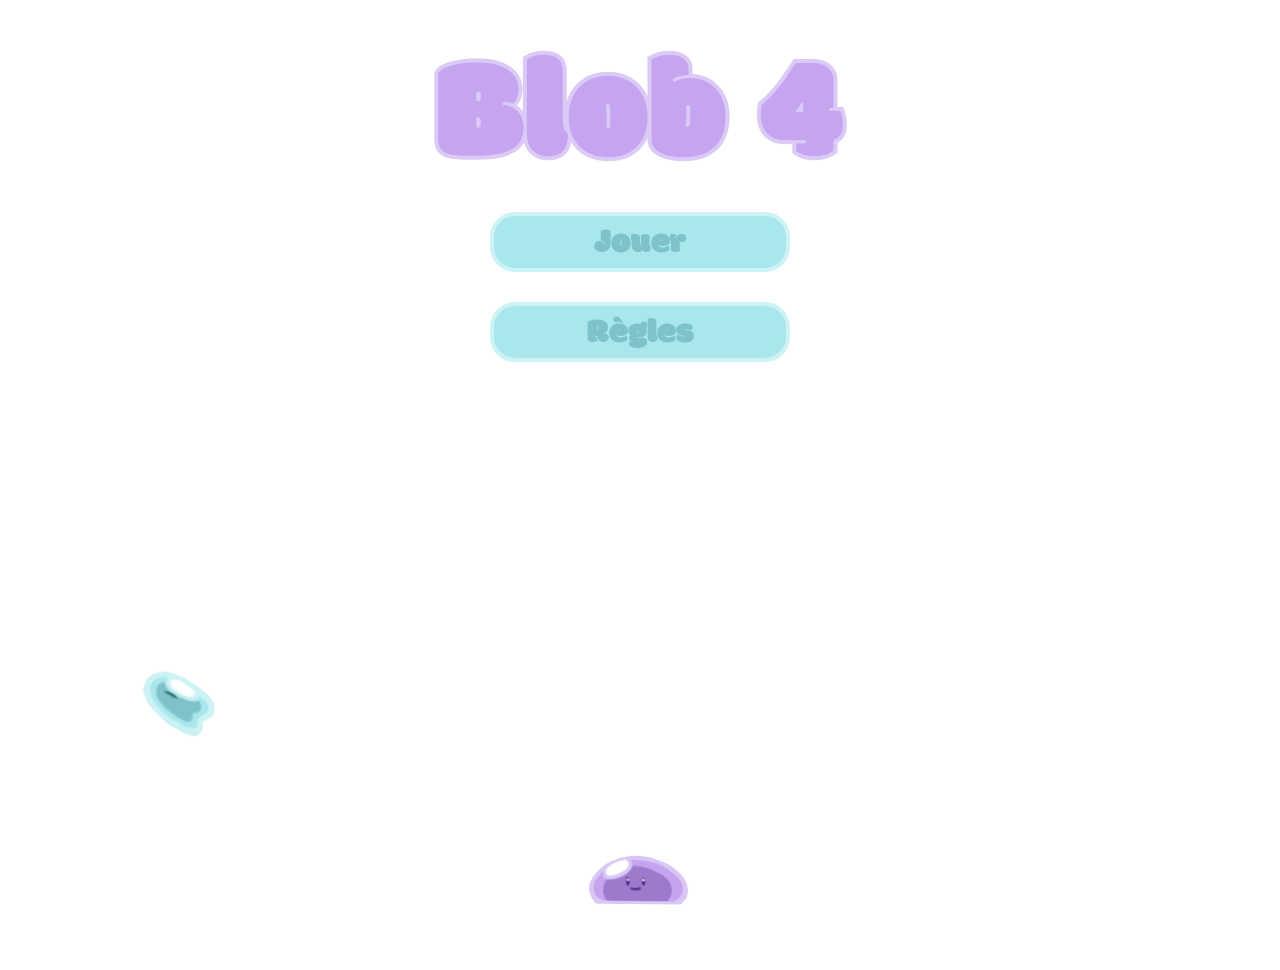
<file: index.html>
<!doctype html>
<html>
<head>
    <meta charset="UTF-8"/>
    <title>Puissance 4</title>
    <link rel="stylesheet" href="css/style.css" />
    <link href="https://fonts.googleapis.com/css?family=Modak&display=swap" rel="stylesheet">
    <link href="https://fonts.googleapis.com/css?family=McLaren&display=swap" rel="stylesheet">
    <script
      src="https://code.jquery.com/jquery-3.4.1.min.js"
      integrity="sha256-CSXorXvZcTkaix6Yvo6HppcZGetbYMGWSFlBw8HfCJo="
      crossorigin="anonymous">
    </script>
    <script type="text/javascript" src="js/menu.js"></script>
</head>
<body>
    <section>
        <img id="title" src="img/Blob4.png" alt="Titre Blob 4">

        <button class="button" id="play" type="button">Jouer</button>

        <button class="button" id="rules" type="button">Règles</button>

        <img id="blobBondissant" src="img/BlobBondissant.gif" alt="Blob vert qui bondit">

        <img id="blobAccueil" src="img/BlobAccueil.gif" alt="Blob violet">
    </section>
</body>
</html>
</file>
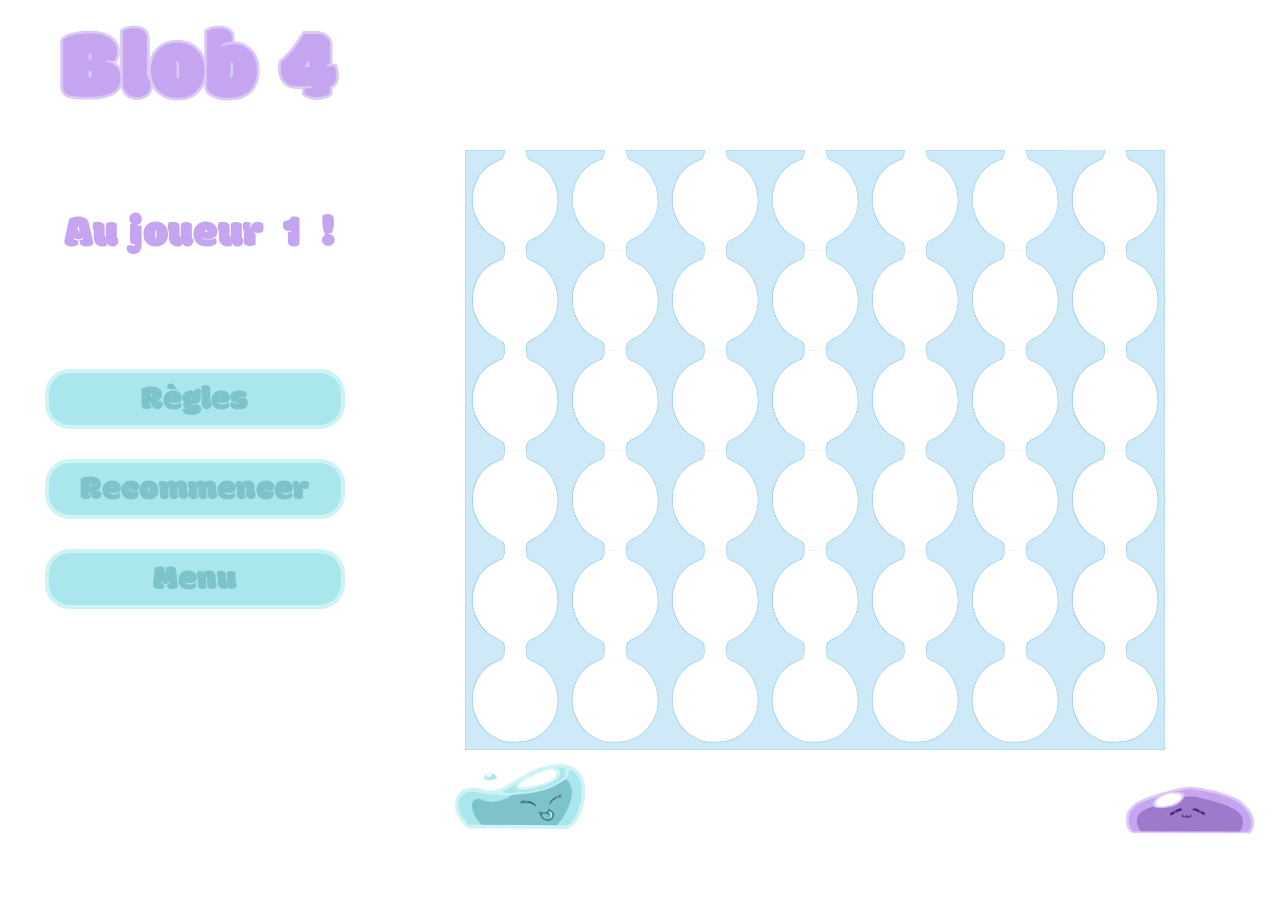
<file: game.html>
<!doctype html>
<html>
<head>
    <meta charset="UTF-8"/>
    <title>Puissance 4</title>
    <link rel="stylesheet" href="css/puissance4.css" />
    <link href="https://fonts.googleapis.com/css?family=Modak&display=swap" rel="stylesheet">
    <script
      src="https://code.jquery.com/jquery-3.4.1.min.js"
      integrity="sha256-CSXorXvZcTkaix6Yvo6HppcZGetbYMGWSFlBw8HfCJo="
      crossorigin="anonymous">
    </script>
    <script type="text/javascript" src="js/game.js"></script>
</head>
<body>
    <section id="buttons">
        <img id="title" src="img/Blob4.png" alt="Titre Blob 4">
        <p>Au joueur &#160;<span id="player"></span>&#160; !</p> 
        <p id="restart"></p>

        <button class="button" id="rules" type="button">Règles</button>
        <button class="button" id="reset" type="button">Recommencer</button>
        <button class="button" id="menu" type="button">Menu</button>

    </section>

    <section id="game">
        <table id="puissance4" cellspacing="0">
            <tr data-id="0">
                <td data-row="0" data-col="0"><img src='img/CoinHautG.png'></td>
                <td data-row="0" data-col="1"><img src='img/BordH.png'></td>
                <td data-row="0" data-col="2"><img src='img/BordH.png'></td>
                <td data-row="0" data-col="3"><img src='img/BordH.png'></td>
                <td data-row="0" data-col="4"><img src='img/BordH.png'></td>
                <td data-row="0" data-col="5"><img src='img/BordH.png'></td>
                <td data-row="0" data-col="6"><img src='img/CoinHautD.png'></td>
            </tr>
            <tr data-id="1">
                <td data-row="1" data-col="0"><img src='img/BordG.png'></td>
                <td data-row="1" data-col="1"><img src='img/Milieu.png'></td>
                <td data-row="1" data-col="2"><img src='img/Milieu.png'></td>
                <td data-row="1" data-col="3"><img src='img/Milieu.png'></td>
                <td data-row="1" data-col="4"><img src='img/Milieu.png'></td>
                <td data-row="1" data-col="5"><img src='img/Milieu.png'></td>
                <td data-row="1" data-col="6"><img src='img/BordD.png'></td>
            </tr>
            <tr data-id="2">
                <td data-row="2" data-col="0"><img src='img/BordG.png'></td>
                <td data-row="2" data-col="1"><img src='img/Milieu.png'></td>
                <td data-row="2" data-col="2"><img src='img/Milieu.png'></td>
                <td data-row="2" data-col="3"><img src='img/Milieu.png'></td>
                <td data-row="2" data-col="4"><img src='img/Milieu.png'></td>
                <td data-row="2" data-col="5"><img src='img/Milieu.png'></td>
                <td data-row="2" data-col="6"><img src='img/BordD.png'></td>
            </tr>
            <tr data-id="3">
                <td data-row="3" data-col="0"><img src='img/BordG.png'></td>
                <td data-row="3" data-col="1"><img src='img/Milieu.png'></td>
                <td data-row="3" data-col="2"><img src='img/Milieu.png'></td>
                <td data-row="3" data-col="3"><img src='img/Milieu.png'></td>
                <td data-row="3" data-col="4"><img src='img/Milieu.png'></td>
                <td data-row="3" data-col="5"><img src='img/Milieu.png'></td>
                <td data-row="3" data-col="6"><img src='img/BordD.png'></td>
            </tr>
            <tr data-id="4">
                <td data-row="4" data-col="0"><img src='img/BordG.png'></td>
                <td data-row="4" data-col="1"><img src='img/Milieu.png'></td>
                <td data-row="4" data-col="2"><img src='img/Milieu.png'></td>
                <td data-row="4" data-col="3"><img src='img/Milieu.png'></td>
                <td data-row="4" data-col="4"><img src='img/Milieu.png'></td>
                <td data-row="4" data-col="5"><img src='img/Milieu.png'></td>
                <td data-row="4" data-col="6"><img src='img/BordD.png'></td>
            </tr>
            <tr data-id="5">
                <td data-row="5" data-col="0"><img src='img/CoinBasG.png'></td>
                <td data-row="5" data-col="1"><img src='img/BordB.png'></td>
                <td data-row="5" data-col="2"><img src='img/BordB.png'></td>
                <td data-row="5" data-col="3"><img src='img/BordB.png'></td>
                <td data-row="5" data-col="4"><img src='img/BordB.png'></td>
                <td data-row="5" data-col="5"><img src='img/BordB.png'></td>
                <td data-row="5" data-col="6"><img src='img/CoinBasD.png'></td>
            </tr>
        </table>

        <img id="blobVert" src="img/BlobVert.gif" alt="Blob Vert qui sourit et tire la langue">
        <img id="blobViolet" src="img/BlobViolet.gif" alt="Blob Violet mignon">

    </section>

    <div class="splashScreen"></div>
</body>
</html>
</file>
<file: css/style.css>
body{
    width: 100%;
    height: auto;
    background: #ffffff;
    padding: 0;
    margin: 0;
    display: flex;
    flex-direction: column;
    min-height: 100vh;
    justify-content: flex-start;
    align-items: center;
    overflow: hidden;
}

section{
    width: 100%;
    height: auto;
    display: flex;
    flex-direction: column;
    justify-content: center;
    align-items: center;
}

section #title{
    padding: 25px;
    margin: 25px;
}

section .button{
    z-index: 10;
    margin: 0 0 30px 0;
    width: 300px;
    height: 60px;
    background-color: #A9E7ED;
    border: #CDF3F4 solid 4px;
    border-radius: 25px;
    font-family: "Modak", cursive;
    font-size: 35px;
    color: #7EC3C9;
    cursor: pointer;
}

section #blobAccueil {
    position: absolute;
    z-index: 1;
    width: 70%;
    bottom : -50px;
}

section #blobBondissant {
    position: absolute;
    z-index: 1;
    width: 100%;
    bottom: -70px;
}
</file>
<file: css/puissance4.css>
html {
    -moz-user-select: -moz-none;
    -webkit-user-select: none;
    user-select: none;
}

body {
    width: 100%;
    height: auto;
    min-height: 100vh;
    background: #ffffff;
    padding: 0;
    margin: 0;
    display: flex;
    justify-content: center;
    align-items: center;
    overflow: hidden;
}

/* Splash Screen */
.splashScreen {
    position: absolute;
    z-index: 20;
    width: 100%;
    height: 100%;
    background: #9D7ACC;
}

/* Section Buttons */

#buttons {
    width: 30%;
    height: 100vh;
    display: flex;
    flex-direction: column;
    justify-content: flex-start;
    align-items: center;
}

#buttons #title {
    width: 80%;
    margin: 25px 0 100px 50px;
}

#buttons p {
    width: 100%;
    display: flex;
    justify-content: center;
    align-items: center;
    font-family: 'Modak', cursive;
    color: #C5A5F0;
    font-size: 45px;
    text-align: center;
    margin: 0 0 50px 50px;
}

#buttons .button {
    margin: 0 0 30px 40px;
    width: 300px;
    height: 60px;
    background-color: #A9E7ED;
    border: #CDF3F4 solid 4px;
    border-radius: 25px;
    font-family: 'Modak', cursive;
    font-size: 35px;
    color: #7EC3C9;
    cursor: pointer;
}

/* Section Game */

#game {
    width: 80%;
    height: auto;
    display: flex;
    flex-direction: column;
    justify-content: center;
    align-items: center;
}

#game #puissance4 {
    width: auto;
    height: auto;
    background: #ffffff;
    margin: 50px;
    z-index: 15;
}

#game #puissance4 tr {
    width: 350px;
    height: 50px;
    border: 0;
    margin: 35px;
    padding: -5px;
    line-height: 0;
}

#game #puissance4 tr td img {
    width: 100px;
    height: 100px;
    border: 0;
    margin: -1px;
}

#game #blobVert {
    width: 15%;
    position: absolute;
    bottom: 48px;
    left: 420px;
}

#game #blobViolet {
    width: 15%;
    position: absolute;
    bottom: 30px;
    right: 0;
}

/* BG Grille */
/* 1ère ligne */
#game #puissance4 tr:nth-child(1) {
    background: url("../img/BordH.png");
    background-size: 100px;
}

#game #puissance4 tr:nth-child(1) td:nth-child(1) {
    background: url("../img/CoinHautG.png");
    background-size: 100px;
}

#game #puissance4 tr:nth-child(1) td:nth-child(7) {
    background: url("../img/CoinHautD.png");
    background-size: 100px;
}

/* 2e, 3e, 4e, 5e ligne */
#game #puissance4 tr:nth-child(2), tr:nth-child(3), tr:nth-child(4), tr:nth-child(5) {
    background: url("../img/Milieu.png");
    background-size: 100px;
}

#game #puissance4 tr:nth-child(2) td:nth-child(1), tr:nth-child(3) td:nth-child(1), tr:nth-child(4) td:nth-child(1), tr:nth-child(5) td:nth-child(1) {
    background: url("../img/BordG.png");
    background-size: 100px;
}

#game #puissance4 tr:nth-child(2) td:nth-child(7), tr:nth-child(3) td:nth-child(7), tr:nth-child(4) td:nth-child(7), tr:nth-child(5) td:nth-child(7) {
    background: url("../img/BordD.png");
    background-size: 100px;
}

/* 6e ligne */
#game #puissance4 tr:nth-child(6) {
    background: url("../img/BordB.png");
    background-size: 100px;
}

#game #puissance4 tr:nth-child(6) td:nth-child(1) {
    background: url("../img/CoinBasG.png");
    background-size: 100px;
}

#game #puissance4 tr:nth-child(6) td:nth-child(7) {
    background: url("../img/CoinBasD.png");
    background-size: 100px;
}
</file>
